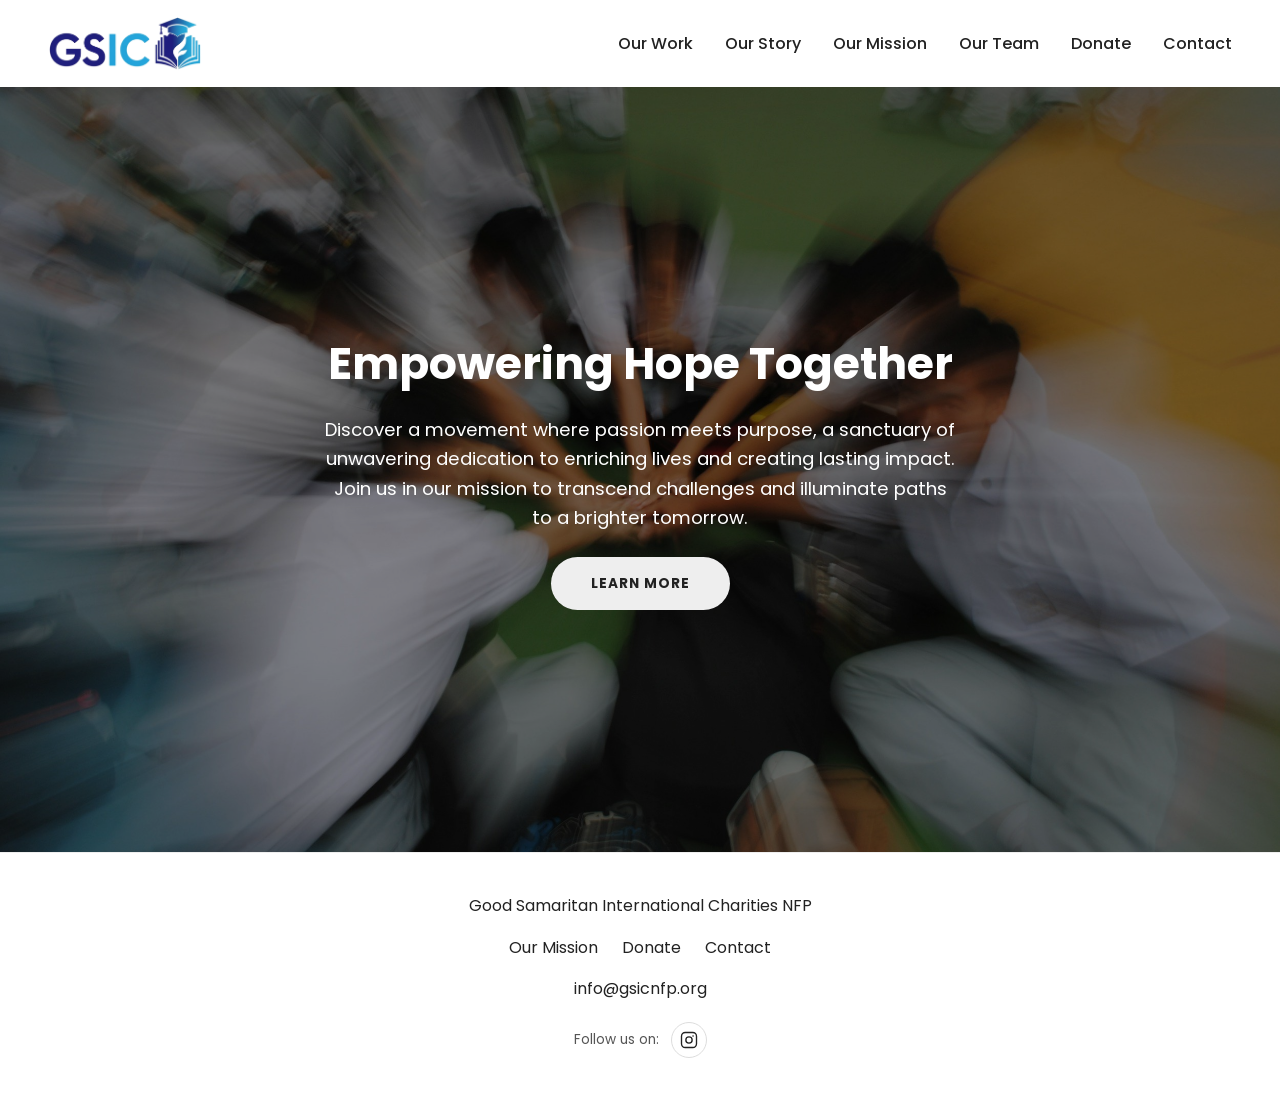
<file: index.html>
<!DOCTYPE html>
<html lang="en">
<head>
  <meta charset="UTF-8">
  <meta name="viewport" content="width=device-width, initial-scale=1.0">
  <title>Good Samaritan International Charities</title>
  <link rel="stylesheet" href="css/style.css">
</head>
<body>

  <header>
    <a href="index.html" class="logo"><img src="images/logo.png" alt="Good Samaritan International Charities"></a>
    <button class="menu-toggle" aria-label="Open menu" onclick="document.getElementById('mobile-nav').classList.add('open')">&#9776;</button>
    <nav id="mobile-nav">
      <button class="menu-close" aria-label="Close menu" onclick="document.getElementById('mobile-nav').classList.remove('open')">&times;</button>
      <ul>
        <li><a href="our-work.html">Our Work</a></li>
        <li><a href="our-story.html">Our Story</a></li>
        <li><a href="our-mission.html">Our Mission</a></li>
        <li><a href="our-team.html">Our Team</a></li>
        <li><a href="donate.html">Donate</a></li>
        <li><a href="contact.html">Contact</a></li>
      </ul>
    </nav>
  </header>

  <section class="hero" style="background-image: url('images/hero-home.jpg');">
    <div class="hero-content">
      <h1>Empowering Hope Together</h1>
      <p>Discover a movement where passion meets purpose, a sanctuary of unwavering dedication to enriching lives and creating lasting impact. Join us in our mission to transcend challenges and illuminate paths to a brighter tomorrow.</p>
      <a href="our-work.html" class="btn">Learn more</a>
    </div>
  </section>

  <footer>
    <p>Good Samaritan International Charities NFP</p>
    <div class="footer-links">
      <a href="our-mission.html">Our Mission</a>
      <a href="donate.html">Donate</a>
      <a href="contact.html">Contact</a>
    </div>
    <p><a href="mailto:info@gsicnfp.org?subject=Info%20Needed">info@gsicnfp.org</a></p>
    <div class="footer-social">
      <span>Follow us on:</span>
      <a href="https://www.instagram.com/gsicnfp" target="_blank" rel="noopener noreferrer" aria-label="GSIC on Instagram">
        <svg viewBox="0 0 24 24" fill="none" stroke="currentColor" stroke-width="1.8"><rect x="2" y="2" width="20" height="20" rx="5"/><circle cx="12" cy="12" r="4.2"/><circle cx="17.4" cy="6.6" r="1.1" fill="currentColor" stroke="none"/></svg>
      </a>
    </div>
  </footer>

</body>
</html>
</file>
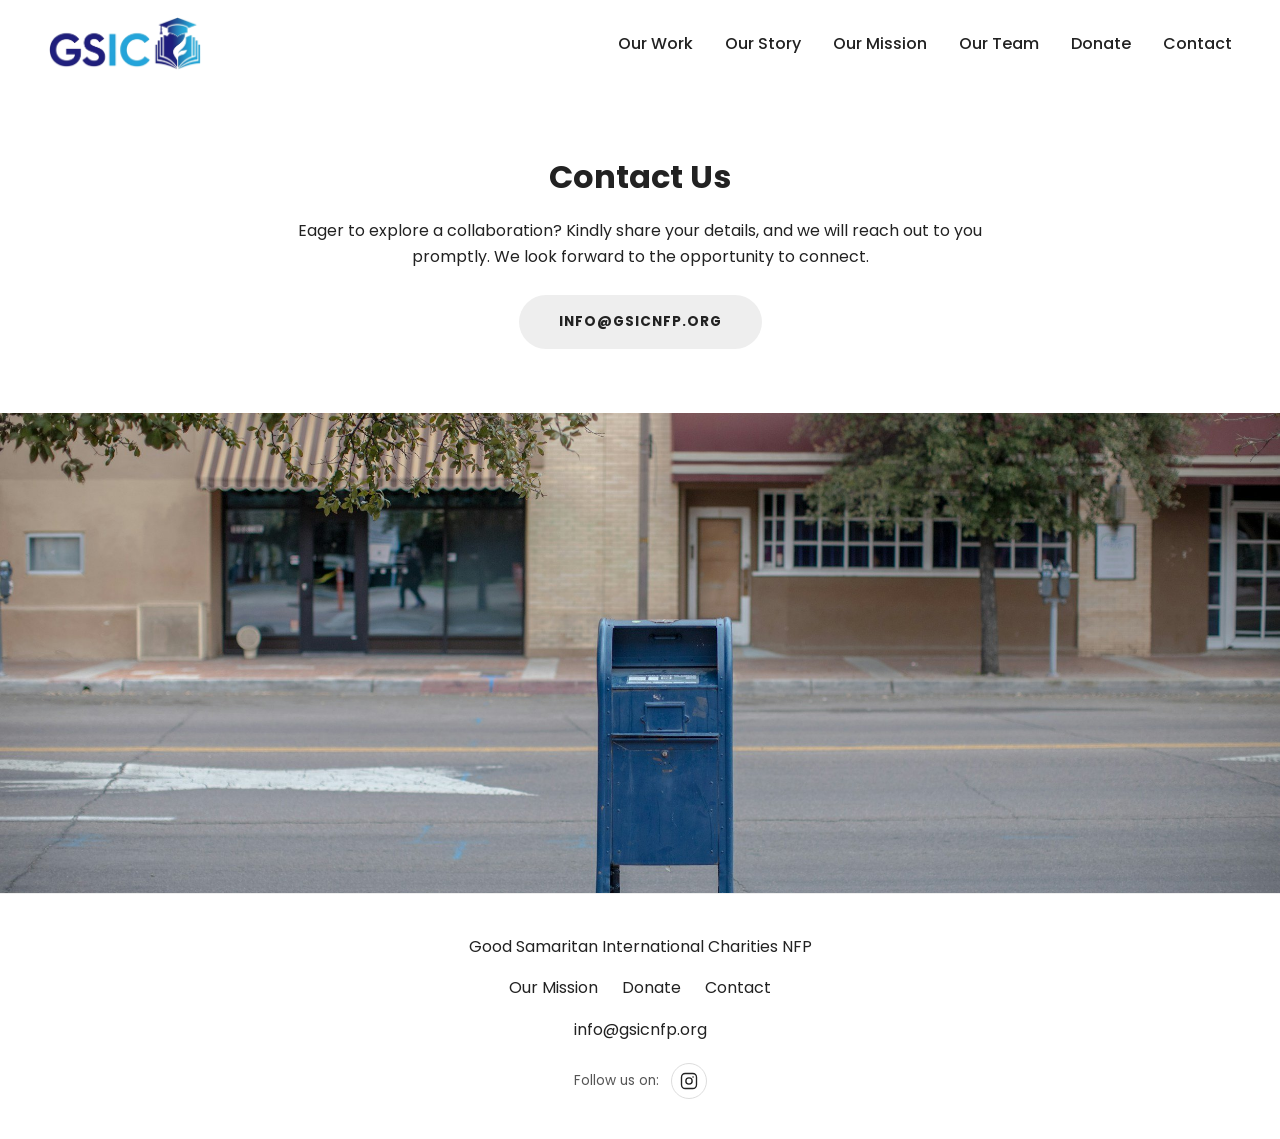
<file: contact.html>
<!DOCTYPE html>
<html lang="en">
<head>
  <meta charset="UTF-8">
  <meta name="viewport" content="width=device-width, initial-scale=1.0">
  <title>Contact — Good Samaritan International Charities</title>
  <link rel="stylesheet" href="css/style.css">
</head>
<body>

  <header>
    <a href="index.html" class="logo"><img src="images/logo.png" alt="Good Samaritan International Charities"></a>
    <button class="menu-toggle" aria-label="Open menu" onclick="document.getElementById('mobile-nav').classList.add('open')">&#9776;</button>
    <nav id="mobile-nav">
      <button class="menu-close" aria-label="Close menu" onclick="document.getElementById('mobile-nav').classList.remove('open')">&times;</button>
      <ul>
        <li><a href="our-work.html">Our Work</a></li>
        <li><a href="our-story.html">Our Story</a></li>
        <li><a href="our-mission.html">Our Mission</a></li>
        <li><a href="our-team.html">Our Team</a></li>
        <li><a href="donate.html">Donate</a></li>
        <li><a href="contact.html">Contact</a></li>
      </ul>
    </nav>
  </header>

  <section class="tight">
    <h2>Contact Us</h2>
    <p>Eager to explore a collaboration? Kindly share your details, and we will reach out to you promptly. We look forward to the opportunity to connect.</p>
    <br>
    <a href="mailto:info@gsicnfp.org?subject=Let's%20Connect" class="btn">info@gsicnfp.org</a>
  </section>

  <img src="images/contact-hero.jpg" alt="Contact us" class="full-image">

  <footer>
    <p>Good Samaritan International Charities NFP</p>
    <div class="footer-links">
      <a href="our-mission.html">Our Mission</a>
      <a href="donate.html">Donate</a>
      <a href="contact.html">Contact</a>
    </div>
    <p><a href="mailto:info@gsicnfp.org?subject=Info%20Needed">info@gsicnfp.org</a></p>
    <div class="footer-social">
      <span>Follow us on:</span>
      <a href="https://www.instagram.com/gsicnfp" target="_blank" rel="noopener noreferrer" aria-label="GSIC on Instagram">
        <svg viewBox="0 0 24 24" fill="none" stroke="currentColor" stroke-width="1.8"><rect x="2" y="2" width="20" height="20" rx="5"/><circle cx="12" cy="12" r="4.2"/><circle cx="17.4" cy="6.6" r="1.1" fill="currentColor" stroke="none"/></svg>
      </a>
    </div>
  </footer>

</body>
</html>
</file>
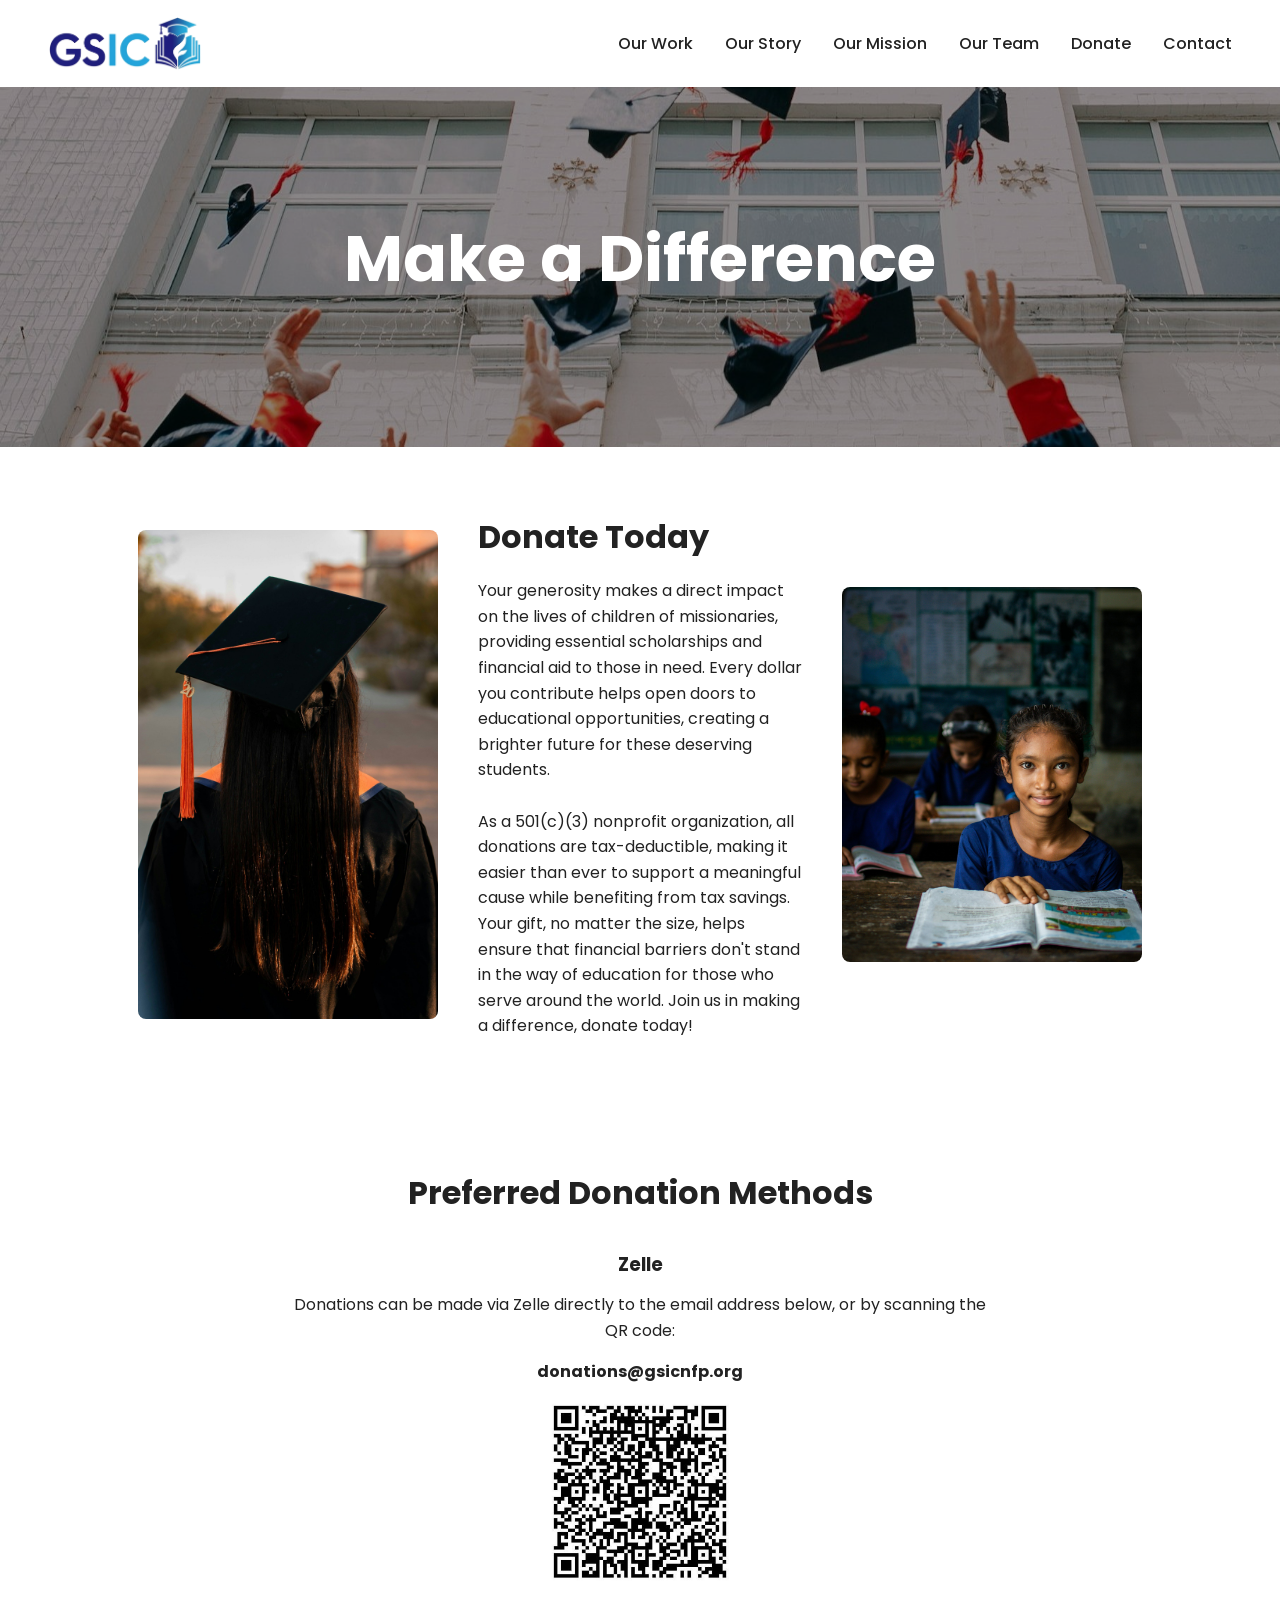
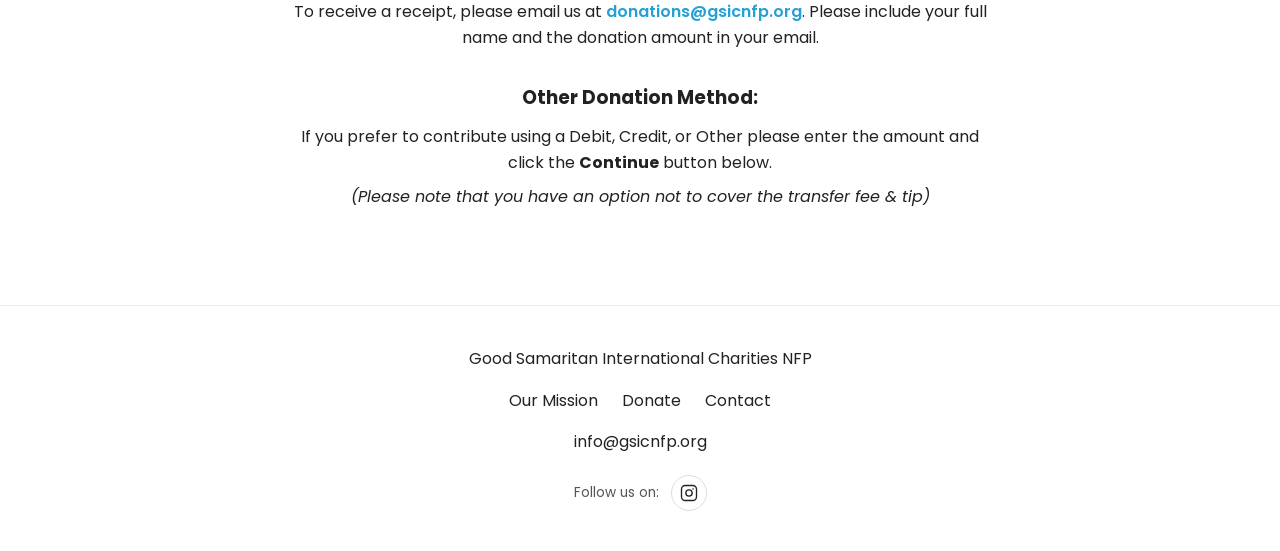
<file: donate.html>
<!DOCTYPE html>
<html lang="en">
<head>
  <meta charset="UTF-8">
  <meta name="viewport" content="width=device-width, initial-scale=1.0">
  <title>Donate — Good Samaritan International Charities</title>
  <link rel="stylesheet" href="css/style.css">
<script async src="https://widgets.givebutter.com/latest.umd.cjs?acct=Au2rxgBh6DePwEBr&p=other"></script>
</head>
<body>

  <header>
    <a href="index.html" class="logo"><img src="images/logo.png" alt="Good Samaritan International Charities"></a>
    <button class="menu-toggle" aria-label="Open menu" onclick="document.getElementById('mobile-nav').classList.add('open')">&#9776;</button>
    <nav id="mobile-nav">
      <button class="menu-close" aria-label="Close menu" onclick="document.getElementById('mobile-nav').classList.remove('open')">&times;</button>
      <ul>
        <li><a href="our-work.html">Our Work</a></li>
        <li><a href="our-story.html">Our Story</a></li>
        <li><a href="our-mission.html">Our Mission</a></li>
        <li><a href="our-team.html">Our Team</a></li>
        <li><a href="donate.html">Donate</a></li>
        <li><a href="contact.html">Contact</a></li>
      </ul>
    </nav>
  </header>

  <section class="hero" style="background-image: url('images/donate-hero.jpg'); min-height: 40vh;">
    <div class="hero-content">
      <h1 style="font-size: 4rem;">Make a Difference</h1>
    </div>
  </section>

  <section class="donate-intro">
    <img src="images/donate-secondary1.jpg" alt="Student in classroom">
    <div class="donate-text">
      <h2>Donate Today</h2>
      <p>Your generosity makes a direct impact on the lives of children of missionaries, providing essential scholarships and financial aid to those in need. Every dollar you contribute helps open doors to educational opportunities, creating a brighter future for these deserving students.</p>
      <br>
      <p>As a 501(c)(3) nonprofit organization, all donations are tax-deductible, making it easier than ever to support a meaningful cause while benefiting from tax savings. Your gift, no matter the size, helps ensure that financial barriers don't stand in the way of education for those who serve around the world. Join us in making a difference, donate today!</p>
    </div>
    <img src="images/donate-secondary2.jpg" alt="Graduate">
  </section>

  <section class="tight">
    <h2>Preferred Donation Methods</h2>

    <div class="donate-method">
      <h3>Zelle</h3>
      <p>Donations can be made via Zelle directly to the email address below, or by scanning the QR code:</p>
      <p style="margin: 1rem 0;"><strong>donations@gsicnfp.org</strong></p>
      <img src="images/zelle-qr.png" alt="Zelle QR Code" class="qr-code">
      <p style="margin-top: 1rem;">To receive a receipt, please email us at <a href="mailto:donations@gsicnfp.org?subject=Request%20for%20Donation%20Receipt&body=Please%20include%20your%20full%20name%20and%20donation%20amount." style="color: var(--teal); font-weight: 600;">donations@gsicnfp.org</a>. Please include your full name and the donation amount in your email.</p>
    </div>

    <div class="donate-method">
      <h3>Other Donation Method:</h3>
      <p>If you prefer to contribute using a Debit, Credit, or Other please enter the amount and click the <strong>Continue</strong> button below.</p>
      <p style="font-style: italic; margin-top: 0.5rem;">(Please note that you have an option not to cover the transfer fee & tip)</p>
      <div style="max-width: 500px; margin: 1.5rem auto 0;">
        <givebutter-widget id="gKw3Pg" style="display: block; width: 100%;"></givebutter-widget>
      </div>
    </div>
  </section>

  <footer>
    <p>Good Samaritan International Charities NFP</p>
    <div class="footer-links">
      <a href="our-mission.html">Our Mission</a>
      <a href="donate.html">Donate</a>
      <a href="contact.html">Contact</a>
    </div>
    <p><a href="mailto:info@gsicnfp.org?subject=Info%20Needed">info@gsicnfp.org</a></p>
    <div class="footer-social">
      <span>Follow us on:</span>
      <a href="https://www.instagram.com/gsicnfp" target="_blank" rel="noopener noreferrer" aria-label="GSIC on Instagram">
        <svg viewBox="0 0 24 24" fill="none" stroke="currentColor" stroke-width="1.8"><rect x="2" y="2" width="20" height="20" rx="5"/><circle cx="12" cy="12" r="4.2"/><circle cx="17.4" cy="6.6" r="1.1" fill="currentColor" stroke="none"/></svg>
      </a>
    </div>
  </footer>

</body>
</html>
</file>
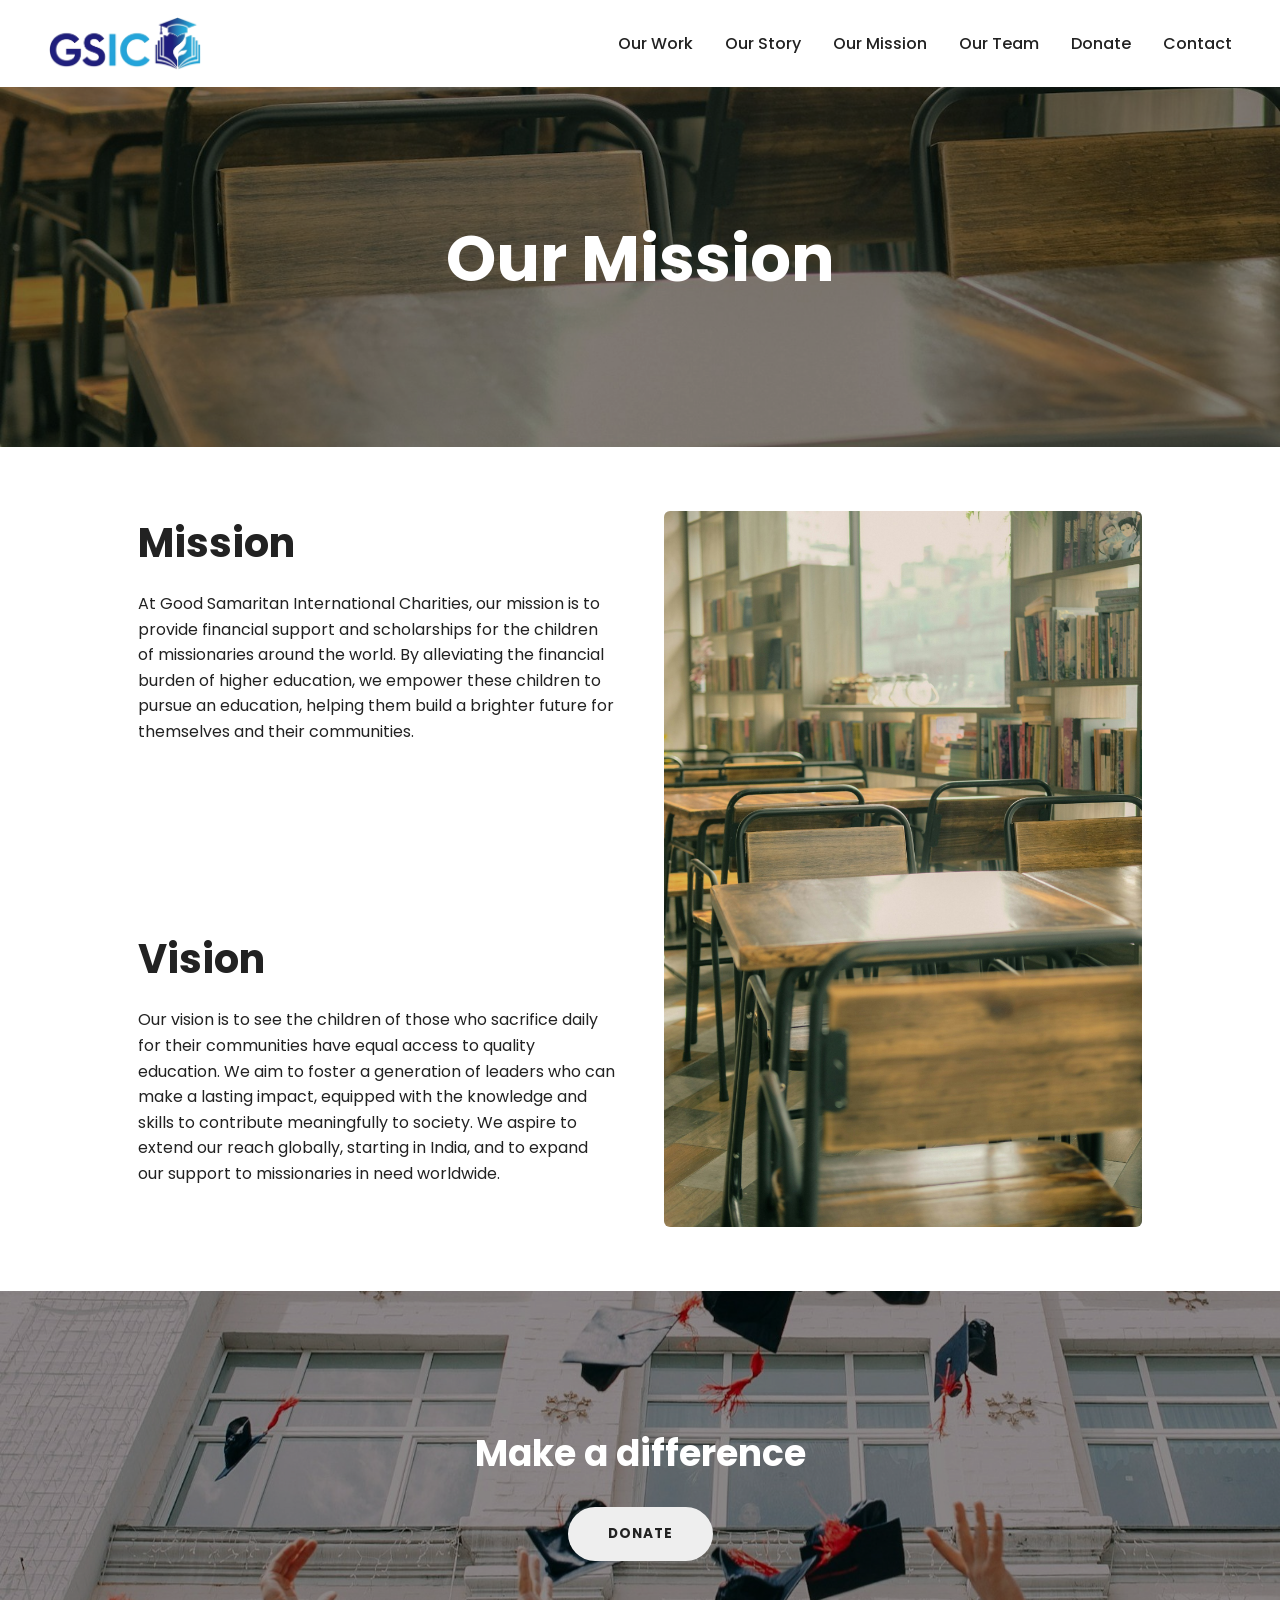
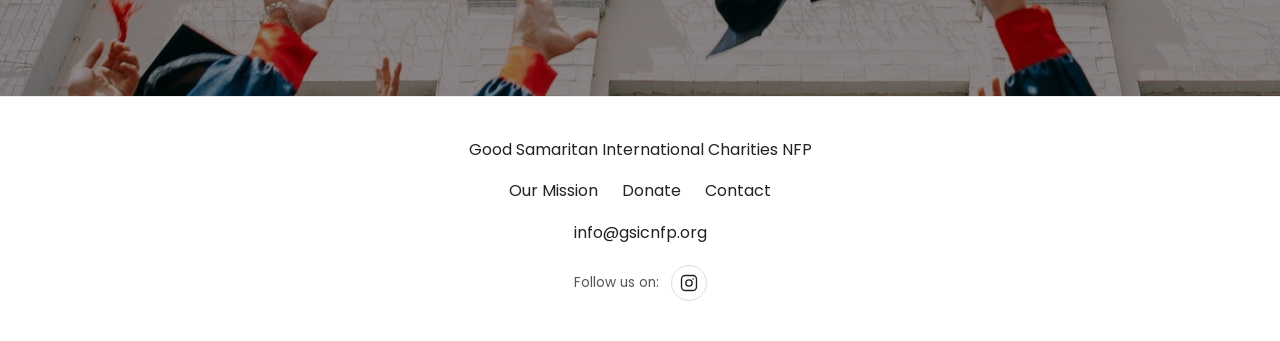
<file: our-mission.html>
<!DOCTYPE html>
<html lang="en">
<head>
  <meta charset="UTF-8">
  <meta name="viewport" content="width=device-width, initial-scale=1.0">
  <title>Our Mission — Good Samaritan International Charities</title>
  <link rel="stylesheet" href="css/style.css">
</head>
<body>

  <header>
    <a href="index.html" class="logo"><img src="images/logo.png" alt="Good Samaritan International Charities"></a>
    <button class="menu-toggle" aria-label="Open menu" onclick="document.getElementById('mobile-nav').classList.add('open')">&#9776;</button>
    <nav id="mobile-nav">
      <button class="menu-close" aria-label="Close menu" onclick="document.getElementById('mobile-nav').classList.remove('open')">&times;</button>
      <ul>
        <li><a href="our-work.html">Our Work</a></li>
        <li><a href="our-story.html">Our Story</a></li>
        <li><a href="our-mission.html">Our Mission</a></li>
        <li><a href="our-team.html">Our Team</a></li>
        <li><a href="donate.html">Donate</a></li>
        <li><a href="contact.html">Contact</a></li>
      </ul>
    </nav>
  </header>

  <section class="hero" style="background-image: url('images/mission.jpg'); min-height: 40vh;">
    <div class="hero-content">
      <h1 style="font-size: 4rem;">Our Mission</h1>
    </div>
  </section>

  <section class="two-col">
    <div class="text-col">
      <div>
        <h2>Mission</h2>
        <p>At Good Samaritan International Charities, our mission is to provide financial support and scholarships for the children of missionaries around the world. By alleviating the financial burden of higher education, we empower these children to pursue an education, helping them build a brighter future for themselves and their communities.</p>
      </div>
      <div>
        <h2>Vision</h2>
        <p>Our vision is to see the children of those who sacrifice daily for their communities have equal access to quality education. We aim to foster a generation of leaders who can make a lasting impact, equipped with the knowledge and skills to contribute meaningfully to society. We aspire to extend our reach globally, starting in India, and to expand our support to missionaries in need worldwide.</p>
      </div>
    </div>
    <div class="image-col">
      <img src="images/mission.jpg" alt="Mission">
    </div>
  </section>

  <section class="hero" style="background-image: url('images/vision.jpg'); min-height: 45vh;">
    <div class="hero-content">
      <h2>Make a difference</h2>
      <a href="donate.html" class="btn">Donate</a>
    </div>
  </section>

  <footer>
    <p>Good Samaritan International Charities NFP</p>
    <div class="footer-links">
      <a href="our-mission.html">Our Mission</a>
      <a href="donate.html">Donate</a>
      <a href="contact.html">Contact</a>
    </div>
    <p><a href="mailto:info@gsicnfp.org?subject=Info%20Needed">info@gsicnfp.org</a></p>
    <div class="footer-social">
      <span>Follow us on:</span>
      <a href="https://www.instagram.com/gsicnfp" target="_blank" rel="noopener noreferrer" aria-label="GSIC on Instagram">
        <svg viewBox="0 0 24 24" fill="none" stroke="currentColor" stroke-width="1.8"><rect x="2" y="2" width="20" height="20" rx="5"/><circle cx="12" cy="12" r="4.2"/><circle cx="17.4" cy="6.6" r="1.1" fill="currentColor" stroke="none"/></svg>
      </a>
    </div>
  </footer>

</body>
</html>
</file>
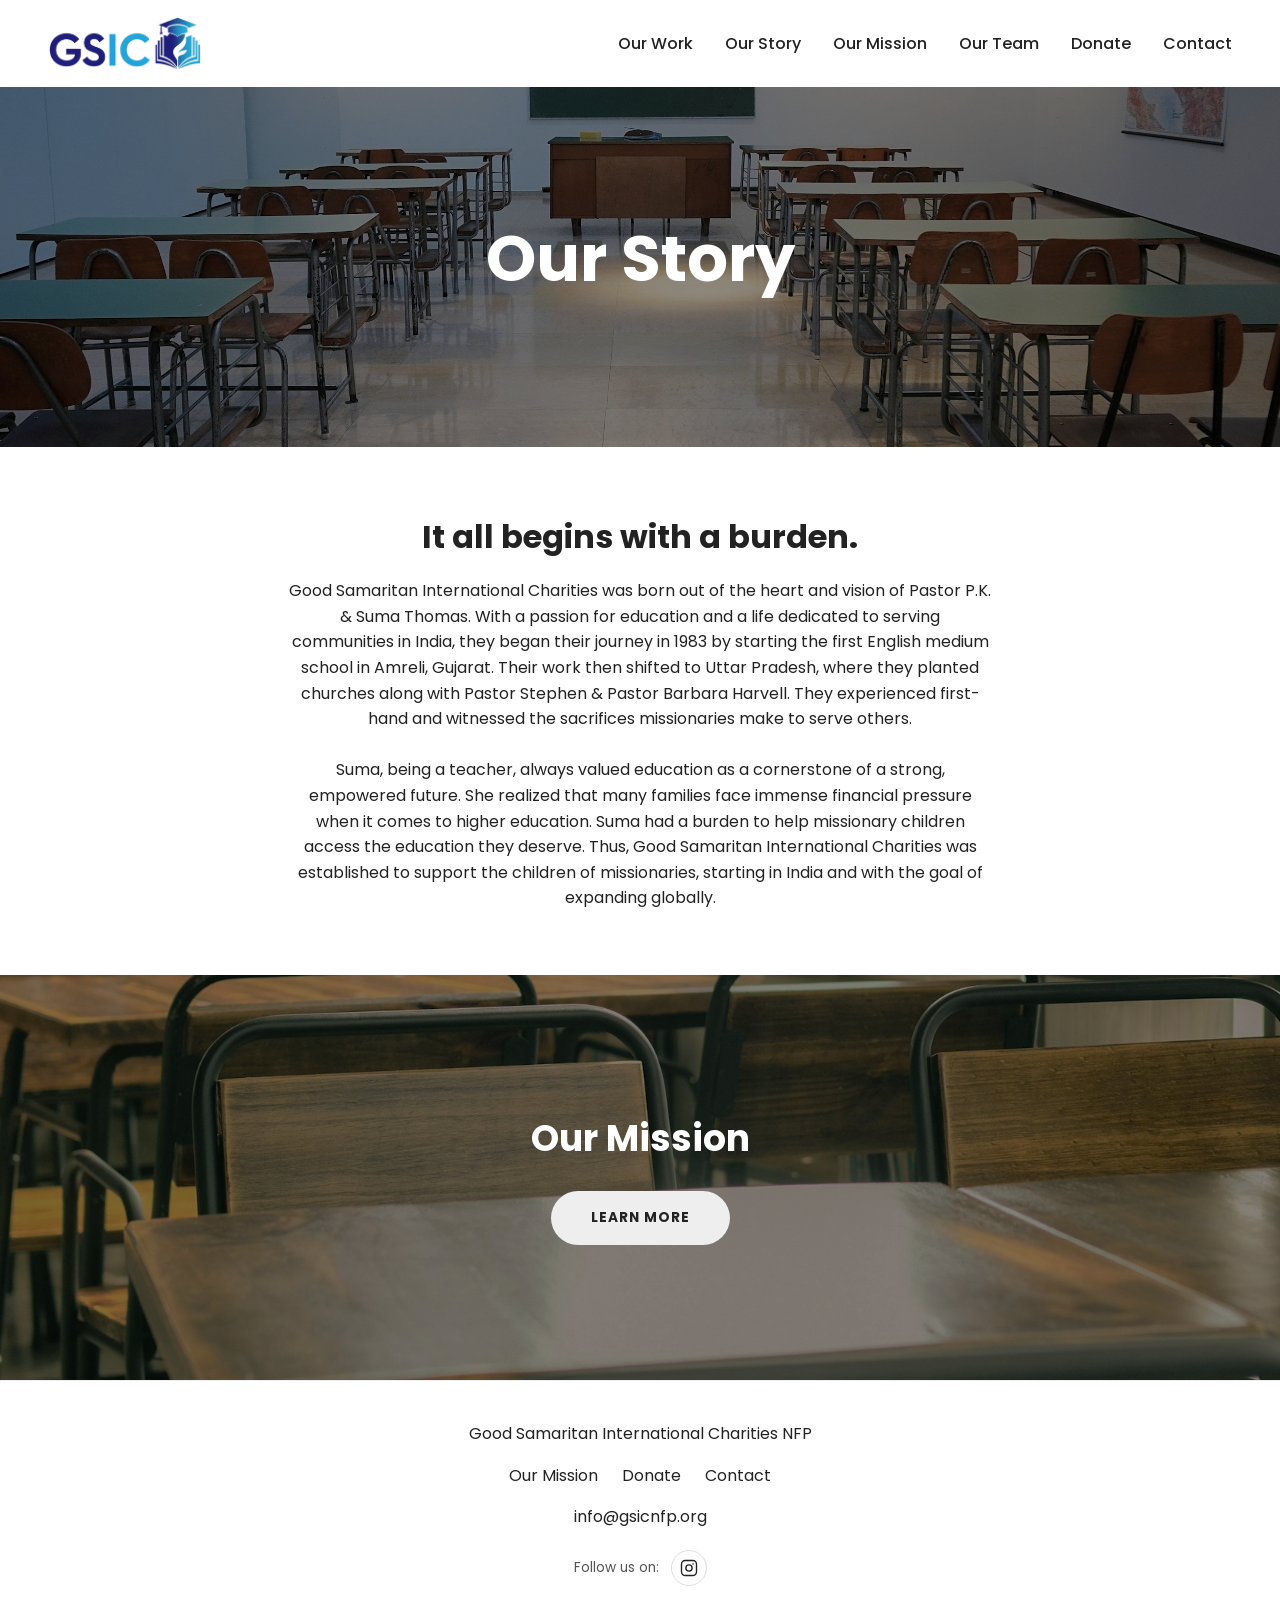
<file: our-story.html>
<!DOCTYPE html>
<html lang="en">
<head>
  <meta charset="UTF-8">
  <meta name="viewport" content="width=device-width, initial-scale=1.0">
  <title>Our Story — Good Samaritan International Charities</title>
  <link rel="stylesheet" href="css/style.css">
</head>
<body>

  <header>
    <a href="index.html" class="logo"><img src="images/logo.png" alt="Good Samaritan International Charities"></a>
    <button class="menu-toggle" aria-label="Open menu" onclick="document.getElementById('mobile-nav').classList.add('open')">&#9776;</button>
    <nav id="mobile-nav">
      <button class="menu-close" aria-label="Close menu" onclick="document.getElementById('mobile-nav').classList.remove('open')">&times;</button>
      <ul>
        <li><a href="our-work.html">Our Work</a></li>
        <li><a href="our-story.html">Our Story</a></li>
        <li><a href="our-mission.html">Our Mission</a></li>
        <li><a href="our-team.html">Our Team</a></li>
        <li><a href="donate.html">Donate</a></li>
        <li><a href="contact.html">Contact</a></li>
      </ul>
    </nav>
  </header>

  <section class="hero" style="background-image: url('images/story-hero.jpg'); min-height: 40vh;">
    <div class="hero-content">
      <h1 style="font-size: 4rem;">Our Story</h1>
    </div>
  </section>

  <section class="tight">
    <h2>It all begins with a burden.</h2>
    <p>Good Samaritan International Charities was born out of the heart and vision of Pastor P.K. & Suma Thomas. With a passion for education and a life dedicated to serving communities in India, they began their journey in 1983 by starting the first English medium school in Amreli, Gujarat. Their work then shifted to Uttar Pradesh, where they planted churches along with Pastor Stephen & Pastor Barbara Harvell. They experienced first-hand and witnessed the sacrifices missionaries make to serve others.</p>
    <br>
    <p>Suma, being a teacher, always valued education as a cornerstone of a strong, empowered future. She realized that many families face immense financial pressure when it comes to higher education. Suma had a burden to help missionary children access the education they deserve. Thus, Good Samaritan International Charities was established to support the children of missionaries, starting in India and with the goal of expanding globally.</p>
  </section>

  <section class="hero" style="background-image: url('images/story-secondary.jpg'); min-height: 45vh;">
    <div class="hero-content">
      <h2>Our Mission</h2>
      <a href="our-mission.html" class="btn">Learn More</a>
    </div>
  </section>

  <footer>
    <p>Good Samaritan International Charities NFP</p>
    <div class="footer-links">
      <a href="our-mission.html">Our Mission</a>
      <a href="donate.html">Donate</a>
      <a href="contact.html">Contact</a>
    </div>
    <p><a href="mailto:info@gsicnfp.org?subject=Info%20Needed">info@gsicnfp.org</a></p>
    <div class="footer-social">
      <span>Follow us on:</span>
      <a href="https://www.instagram.com/gsicnfp" target="_blank" rel="noopener noreferrer" aria-label="GSIC on Instagram">
        <svg viewBox="0 0 24 24" fill="none" stroke="currentColor" stroke-width="1.8"><rect x="2" y="2" width="20" height="20" rx="5"/><circle cx="12" cy="12" r="4.2"/><circle cx="17.4" cy="6.6" r="1.1" fill="currentColor" stroke="none"/></svg>
      </a>
    </div>
  </footer>

</body>
</html>
</file>
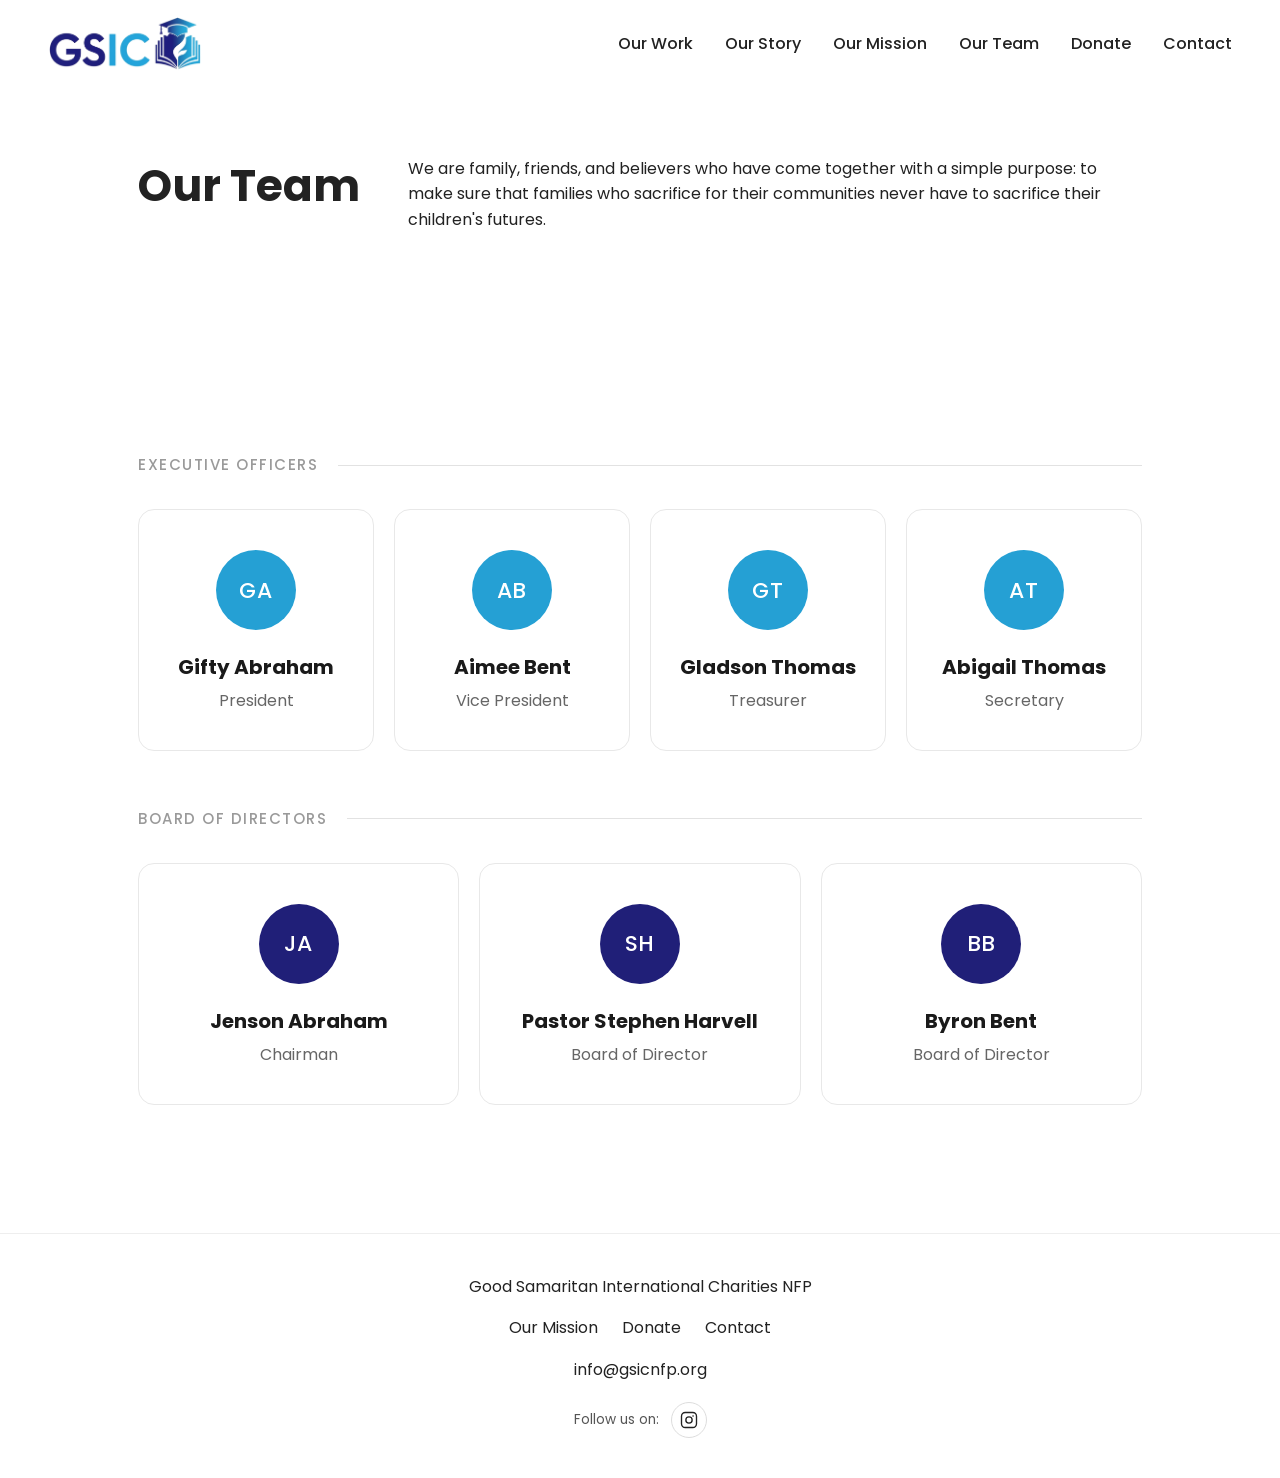
<file: our-team.html>
<!DOCTYPE html>
<html lang="en">
<head>
  <meta charset="UTF-8">
  <meta name="viewport" content="width=device-width, initial-scale=1.0">
  <title>Our Team — Good Samaritan International Charities</title>
  <link rel="stylesheet" href="css/style.css">
  <style>
    .gsic-team {
      font-family: inherit;
      max-width: 100%;
      padding: 2rem 0 4rem;
    }
    .gsic-section-header {
      display: flex;
      align-items: center;
      gap: 1.25rem;
      margin: 3.5rem 0 2rem;
    }
    .gsic-section-label {
      font-size: 15px;
      font-weight: 500;
      letter-spacing: 0.1em;
      text-transform: uppercase;
      color: #9a9a9a;
      white-space: nowrap;
    }
    .gsic-section-rule {
      flex: 1;
      height: 1px;
      background: #e2e2e2;
    }
    .gsic-card-grid {
      display: grid;
      grid-template-columns: repeat(4, 1fr);
      gap: 20px;
    }
    .gsic-card-grid.board {
      grid-template-columns: repeat(3, 1fr);
    }
    .gsic-card {
      background: #ffffff;
      border: 1px solid #e8e8e8;
      border-radius: 16px;
      padding: 2.5rem 1.5rem 2.25rem;
      text-align: center;
      transition: transform 0.2s ease, box-shadow 0.2s ease, border-color 0.2s ease;
    }
    .gsic-card:hover {
      transform: translateY(-5px);
      box-shadow: 0 16px 40px rgba(0,0,0,0.08);
      border-color: #25A0D4;   /* was #C2E2F0 */
    }
    .gsic-card.board-card:hover {
      border-color:  #201F78;   /* was #C2C2F0 */
    }
    .gsic-avatar {
      width: 80px;
      height: 80px;
      border-radius: 50%;
      display: flex;
      align-items: center;
      justify-content: center;
      font-size: 22px;
      font-weight: 500;
      margin: 0 auto 1.5rem;
      letter-spacing: 0.03em;
    }
    .gsic-avatar.navy {
      background: #201F78;
      color: #ffffff;
    }
    .gsic-avatar.skyblue {
      background: #25A0D4;
      color: #ffffff;
    }
    .gsic-card-name {
      font-size: 20px;
      font-weight: 700;
      color: #1a1a1a;
      margin: 0 0 8px;
      line-height: 1.3;
    }
    .gsic-card-role {
      font-size: 16px;
      font-weight: 400;
      color: #666666;
      margin: 0;
      line-height: 1.6;
    }
    @media (max-width: 720px) {
      .gsic-card-grid,
      .gsic-card-grid.board {
        grid-template-columns: repeat(2, 1fr);
      }
    }
    @media (max-width: 420px) {
      .gsic-card-grid,
      .gsic-card-grid.board {
        grid-template-columns: 1fr 1fr;
        gap: 12px;
      }
    }
  </style>
</head>
<body>

  <header>
    <a href="index.html" class="logo"><img src="images/logo.png" alt="Good Samaritan International Charities"></a>
    <button class="menu-toggle" aria-label="Open menu" onclick="document.getElementById('mobile-nav').classList.add('open')">&#9776;</button>
    <nav id="mobile-nav">
      <button class="menu-close" aria-label="Close menu" onclick="document.getElementById('mobile-nav').classList.remove('open')">&times;</button>
      <ul>
        <li><a href="our-work.html">Our Work</a></li>
        <li><a href="our-story.html">Our Story</a></li>
        <li><a href="our-mission.html">Our Mission</a></li>
        <li><a href="our-team.html">Our Team</a></li>
        <li><a href="donate.html">Donate</a></li>
        <li><a href="contact.html">Contact</a></li>
      </ul>
    </nav>
  </header>

  <section class="team-intro">
    <h2>Our Team</h2>
    <p>We are family, friends, and believers who have come together with a simple purpose: to make sure that families who sacrifice for their communities never have to sacrifice their children's futures.</p>
  </section>

  <section>
    <div class="gsic-team">
      <div class="gsic-section-header">
        <span class="gsic-section-label">Executive Officers</span>
        <div class="gsic-section-rule"></div>
      </div>
      <div class="gsic-card-grid">
        <div class="gsic-card">
          <div class="gsic-avatar skyblue">GA</div>
          <p class="gsic-card-name">Gifty Abraham</p>
          <p class="gsic-card-role">President</p>
        </div>
        <div class="gsic-card">
          <div class="gsic-avatar skyblue">AB</div>
          <p class="gsic-card-name">Aimee Bent</p>
          <p class="gsic-card-role">Vice President</p>
        </div>
        <div class="gsic-card">
          <div class="gsic-avatar skyblue">GT</div>
          <p class="gsic-card-name">Gladson Thomas</p>
          <p class="gsic-card-role">Treasurer</p>
        </div>
        <div class="gsic-card">
          <div class="gsic-avatar skyblue">AT</div>
          <p class="gsic-card-name">Abigail Thomas</p>
          <p class="gsic-card-role">Secretary</p>
        </div>
      </div>

      <div class="gsic-section-header">
        <span class="gsic-section-label">Board of Directors</span>
        <div class="gsic-section-rule"></div>
      </div>
      <div class="gsic-card-grid board">
        <div class="gsic-card board-card">
          <div class="gsic-avatar navy">JA</div>
          <p class="gsic-card-name">Jenson Abraham</p>
          <p class="gsic-card-role">Chairman</p>
        </div>
        <div class="gsic-card board-card">
          <div class="gsic-avatar navy">SH</div>
          <p class="gsic-card-name">Pastor Stephen Harvell</p>
          <p class="gsic-card-role">Board of Director</p>
        </div>
        <div class="gsic-card board-card">
          <div class="gsic-avatar navy">BB</div>
          <p class="gsic-card-name">Byron Bent</p>
          <p class="gsic-card-role">Board of Director</p>
        </div>
      </div>
    </div>
  </section>

  <footer>
    <p>Good Samaritan International Charities NFP</p>
    <div class="footer-links">
      <a href="our-mission.html">Our Mission</a>
      <a href="donate.html">Donate</a>
      <a href="contact.html">Contact</a>
    </div>
    <p><a href="mailto:info@gsicnfp.org?subject=Info%20Needed">info@gsicnfp.org</a></p>
    <div class="footer-social">
      <span>Follow us on:</span>
      <a href="https://www.instagram.com/gsicnfp" target="_blank" rel="noopener noreferrer" aria-label="GSIC on Instagram">
        <svg viewBox="0 0 24 24" fill="none" stroke="currentColor" stroke-width="1.8"><rect x="2" y="2" width="20" height="20" rx="5"/><circle cx="12" cy="12" r="4.2"/><circle cx="17.4" cy="6.6" r="1.1" fill="currentColor" stroke="none"/></svg>
      </a>
    </div>
  </footer>

</body>
</html>
</file>
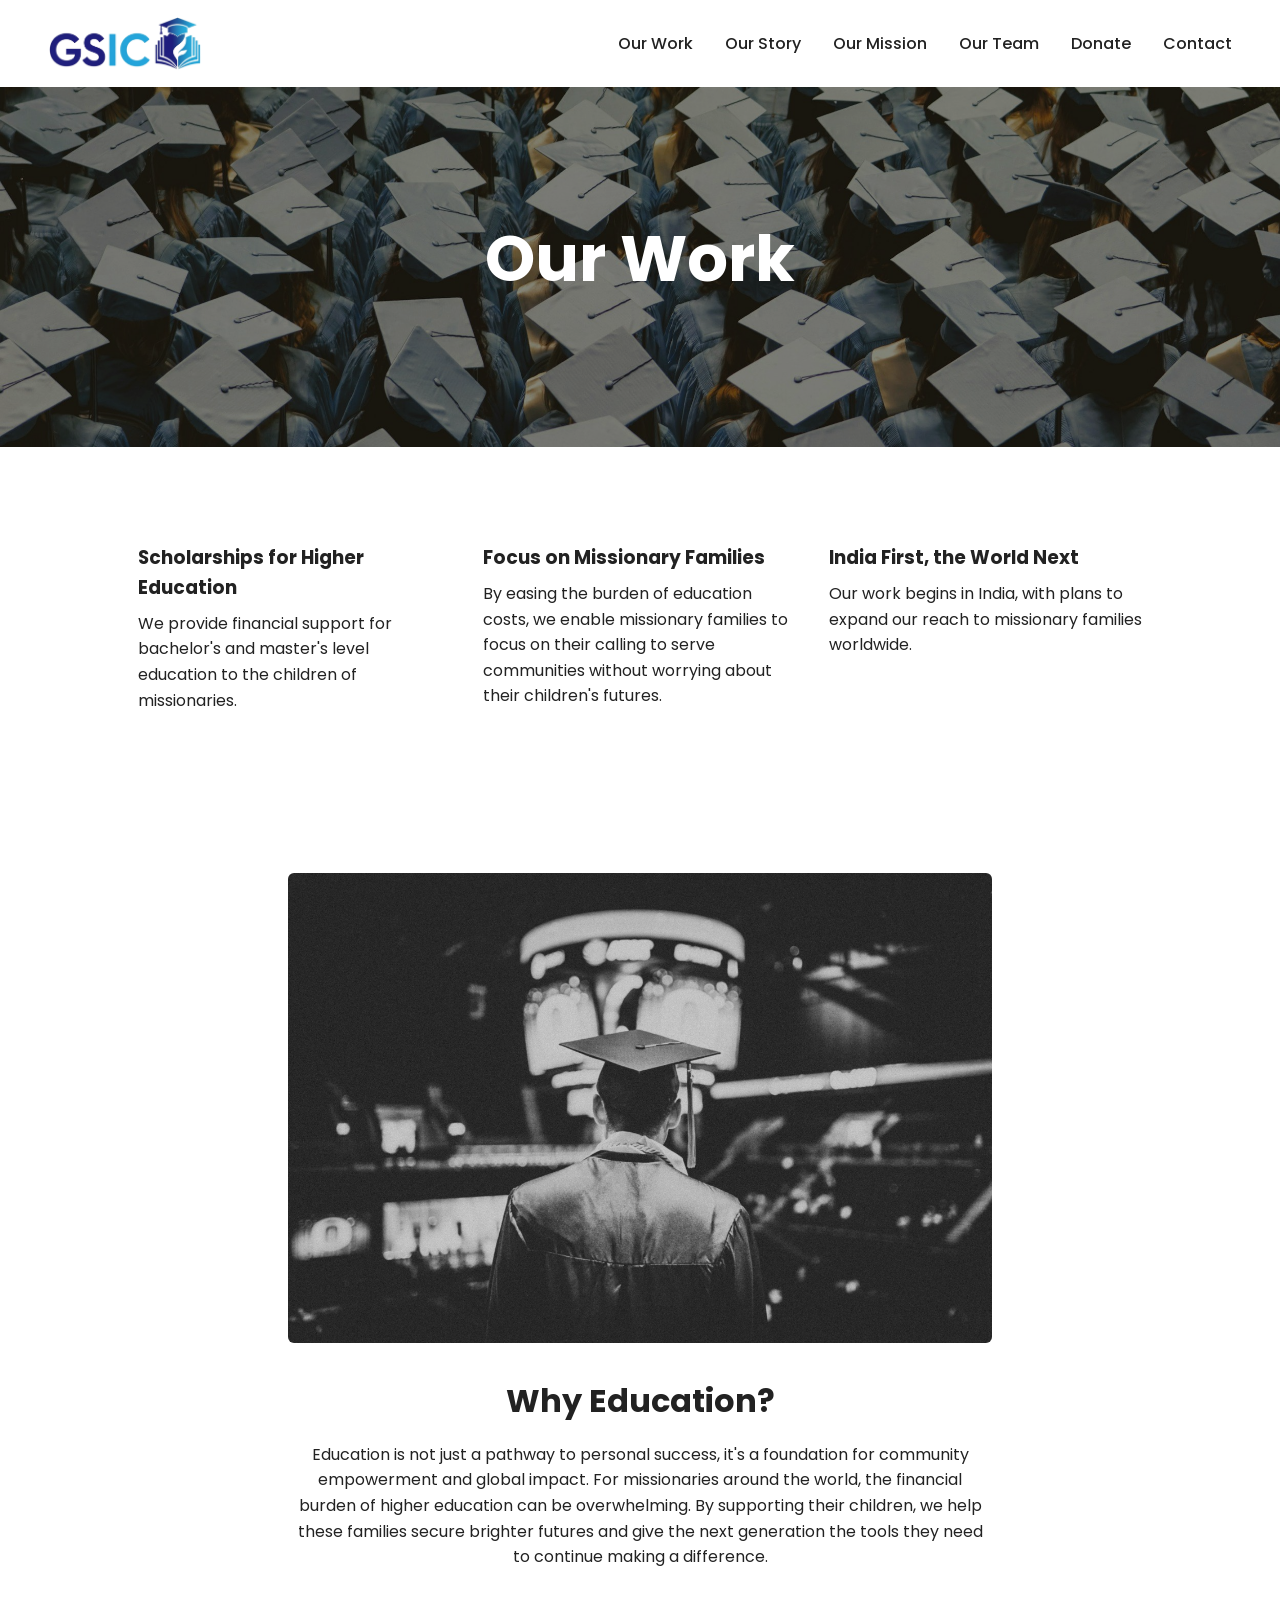
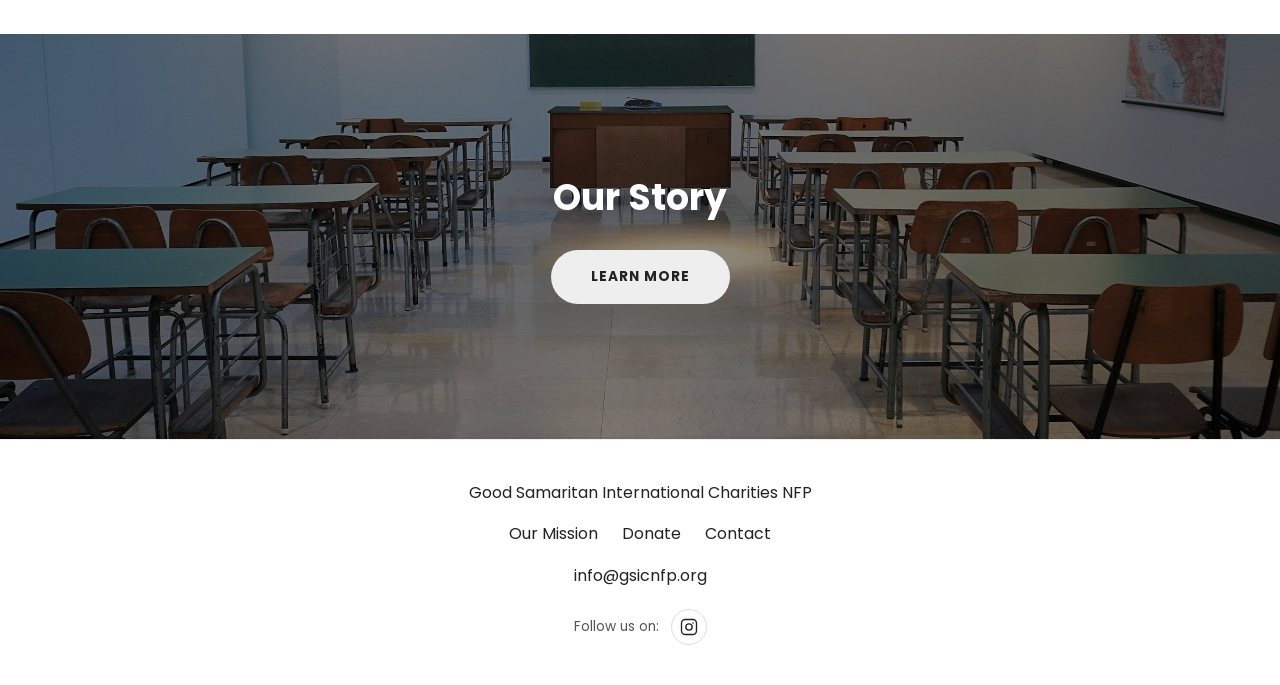
<file: our-work.html>
<!DOCTYPE html>
<html lang="en">
<head>
  <meta charset="UTF-8">
  <meta name="viewport" content="width=device-width, initial-scale=1.0">
  <title>Our Work — Good Samaritan International Charities</title>
  <link rel="stylesheet" href="css/style.css">
</head>
<body>

  <header>
    <a href="index.html" class="logo"><img src="images/logo.png" alt="Good Samaritan International Charities"></a>
    <button class="menu-toggle" aria-label="Open menu" onclick="document.getElementById('mobile-nav').classList.add('open')">&#9776;</button>
    <nav id="mobile-nav">
      <button class="menu-close" aria-label="Close menu" onclick="document.getElementById('mobile-nav').classList.remove('open')">&times;</button>
      <ul>
        <li><a href="our-work.html">Our Work</a></li>
        <li><a href="our-story.html">Our Story</a></li>
        <li><a href="our-mission.html">Our Mission</a></li>
        <li><a href="our-team.html">Our Team</a></li>
        <li><a href="donate.html">Donate</a></li>
        <li><a href="contact.html">Contact</a></li>
      </ul>
    </nav>
  </header>

  <section class="hero" style="background-image: url('images/work-hero.jpg'); min-height: 40vh;">
    <div class="hero-content">
      <h1 style="font-size: 4rem;">Our Work</h1>
    </div>
  </section>

  <section>
    <div class="feature-grid">
      <div class="feature">
        <h3>Scholarships for Higher Education</h3>
        <p>We provide financial support for bachelor's and master's level education to the children of missionaries.</p>
      </div>
      <div class="feature">
        <h3>Focus on Missionary Families</h3>
        <p>By easing the burden of education costs, we enable missionary families to focus on their calling to serve communities without worrying about their children's futures.</p>
      </div>
      <div class="feature">
        <h3>India First, the World Next</h3>
        <p>Our work begins in India, with plans to expand our reach to missionary families worldwide.</p>
      </div>
    </div>
  </section>

  <section class="tight">
    <img src="images/why-education.jpg" alt="Why Education" class="section-image">
    <h2>Why Education?</h2>
    <p>Education is not just a pathway to personal success, it's a foundation for community empowerment and global impact. For missionaries around the world, the financial burden of higher education can be overwhelming. By supporting their children, we help these families secure brighter futures and give the next generation the tools they need to continue making a difference.</p>
  </section>

  <section class="hero" style="background-image: url('images/story-hero.jpg'); min-height: 45vh;">
    <div class="hero-content">
      <h2>Our Story</h2>
      <a href="our-story.html" class="btn">Learn More</a>
    </div>
  </section>

  <footer>
    <p>Good Samaritan International Charities NFP</p>
    <div class="footer-links">
      <a href="our-mission.html">Our Mission</a>
      <a href="donate.html">Donate</a>
      <a href="contact.html">Contact</a>
    </div>
    <p><a href="mailto:info@gsicnfp.org?subject=Info%20Needed">info@gsicnfp.org</a></p>
    <div class="footer-social">
      <span>Follow us on:</span>
      <a href="https://www.instagram.com/gsicnfp" target="_blank" rel="noopener noreferrer" aria-label="GSIC on Instagram">
        <svg viewBox="0 0 24 24" fill="none" stroke="currentColor" stroke-width="1.8"><rect x="2" y="2" width="20" height="20" rx="5"/><circle cx="12" cy="12" r="4.2"/><circle cx="17.4" cy="6.6" r="1.1" fill="currentColor" stroke="none"/></svg>
      </a>
    </div>
  </footer>

</body>
</html>
</file>
<file: css/style.css>
@import url('https://fonts.googleapis.com/css2?family=Poppins:wght@400;500;600;700&display=swap');

:root {
  --teal: #25A0D4;
  --teal-dark: #1B769C;
  --purple: #6b4c9a;
  --dark: #222222;
  --gray: #555555;
  --light-bg: #f7f7f5;
  --white: #ffffff;
}

* {
  box-sizing: border-box;
  margin: 0;
  padding: 0;
}

body {
  font-family: 'Poppins', 'Helvetica Neue', Arial, sans-serif;
  color: var(--dark);
  line-height: 1.6;
}

a {
  text-decoration: none;
  color: inherit;
}

img {
  max-width: 100%;
  display: block;
}

/* Header / Nav */
header {
  display: flex;
  align-items: center;
  justify-content: space-between;
  padding: 1rem 3rem;
  background: var(--white);
  flex-wrap: wrap;
}

header .logo img {
  height: 55px;
}

nav ul {
  list-style: none;
  display: flex;
  gap: 2rem;
  flex-wrap: wrap;
}

nav ul li a {
  font-weight: 500;
  color: var(--dark);
  transition: color 0.2s ease;
}

nav ul li a:hover {
  color: var(--teal);
}

.menu-toggle,
.menu-close {
  display: none;
  background: none;
  border: none;
  font-size: 1.75rem;
  cursor: pointer;
  color: var(--dark);
  line-height: 1;
}

/* Hero */
.hero {
  position: relative;
  min-height: 85vh;
  display: flex;
  align-items: center;
  justify-content: center;
  text-align: center;
  color: var(--white);
  background-size: cover;
  background-position: center;
}

.hero::before {
  content: "";
  position: absolute;
  inset: 0;
  background: rgba(0, 0, 0, 0.45);
}

.hero-content {
  position: relative;
  max-width: 700px;
  padding: 2rem;
}

.hero-content h1 {
  font-size: 2.75rem;
  margin-bottom: 1rem;
}

.hero-content p {
  font-size: 1.15rem;
  margin-bottom: 1.5rem;
}

.hero-content h2 {
  color: var(--white);
  font-size: 2.25rem;
  margin-bottom: 1.5rem;
}

/* Buttons */
.btn {
  display: inline-block;
  padding: 1rem 2.5rem;
  background: #eeeeee;
  color: var(--dark);
  border-radius: 50px;
  font-weight: 700;
  font-size: 0.85rem;
  letter-spacing: 1px;
  text-transform: uppercase;
  transition: background 0.2s ease, transform 0.15s ease;
}

.btn:hover {
  background: var(--white);
  transform: translateY(-1px);
}

/* Sections */
section {
  padding: 4rem 3rem;
  max-width: 1100px;
  margin: 0 auto;
}

section.tight {
  max-width: 800px;
  text-align: center;
}

section.hero {
  max-width: none;
  padding: 0;
  margin: 0;
}

.section-image {
  width: 100%;
  border-radius: 6px;
  margin: 2rem 0;
}

h2 {
  font-size: 2rem;
  margin-bottom: 1rem;
  color: var(--dark);
}

.feature-grid {
  display: grid;
  grid-template-columns: repeat(auto-fit, minmax(260px, 1fr));
  gap: 2rem;
  margin-top: 2rem;
}

.feature-grid .feature h3 {
  color: var(--dark);
  margin-bottom: 0.5rem;
}

.team-intro {
  display: grid;
  grid-template-columns: auto 1fr;
  gap: 3rem;
  align-items: center;
  max-width: 1100px;
}

.team-intro h2 {
  text-align: left;
  color: var(--dark);
  font-size: 2.75rem;
  white-space: nowrap;
}

.team-intro p {
  text-align: left;
}

@media (max-width: 800px) {
  .team-intro {
    grid-template-columns: 1fr;
  }
  .team-intro h2 {
    white-space: normal;
  }
}

/* Two column layout (used on Our Mission) */
.two-col {
  display: grid;
  grid-template-columns: 1fr 1fr;
  gap: 3rem;
  align-items: stretch;
  max-width: 1100px;
}

.two-col .text-col {
  display: flex;
  flex-direction: column;
  justify-content: space-between;
  height: 100%;
}

.two-col .text-col h2 {
  text-align: left;
  color: var(--dark);
  font-size: 2.5rem;
}

.two-col .text-col p {
  text-align: left;
  margin-bottom: 2.5rem;
}

.two-col .image-col img {
  width: 100%;
  height: 100%;
  object-fit: cover;
  border-radius: 6px;
}

@media (max-width: 800px) {
  .two-col {
    grid-template-columns: 1fr;
  }
}

/* Team */
.team-grid {
  display: grid;
  grid-template-columns: repeat(auto-fit, minmax(200px, 1fr));
  gap: 2rem;
  margin-top: 2rem;
  text-align: center;
}

.avatar {
  width: 80px;
  height: 80px;
  border-radius: 50%;
  background: var(--teal);
  color: var(--white);
  display: flex;
  align-items: center;
  justify-content: center;
  font-weight: 700;
  font-size: 1.25rem;
  margin: 0 auto 0.75rem;
}

.team-grid.board .avatar {
  background: var(--purple);
}

.team-grid .role {
  color: var(--gray);
  font-size: 0.9rem;
}

/* Donate */
.donate-intro {
  display: grid;
  grid-template-columns: 300px 1fr 300px;
  gap: 2.5rem;
  align-items: center;
  max-width: 1100px;
}

.donate-intro img {
  border-radius: 8px;
  width: 100%;
}

.donate-intro .donate-text {
  text-align: left;
}

@media (max-width: 900px) {
  .donate-intro {
    grid-template-columns: 1fr;
  }
}

.donate-method {
  margin: 2rem 0;
}

.donate-method h3 {
  color: var(--dark);
  margin-bottom: 0.75rem;
}

.full-image {
  width: 100%;
  max-height: 480px;
  object-fit: cover;
}

.qr-code {
  max-width: 180px;
  margin: 1rem auto;
  display: block;
}

givebutter-widget {
  display: block;
  margin: 1.5rem auto 0;
  max-width: 500px;
}

/* Footer */
footer {
  background: var(--white);
  color: var(--dark);
  text-align: center;
  padding: 2.5rem 1.5rem;
  border-top: 1px solid #eeeeee;
}

footer .footer-links {
  display: flex;
  justify-content: center;
  gap: 1.5rem;
  margin: 1rem 0;
  flex-wrap: wrap;
}

footer a {
  color: var(--dark);
}

footer a:hover {
  color: var(--teal);
}

.footer-social {
  display: flex;
  justify-content: center;
  align-items: center;
  gap: 0.75rem;
  margin-top: 1.25rem;
}

.footer-social span {
  font-size: 0.85rem;
  color: var(--gray);
}

.footer-social a {
  display: inline-flex;
  align-items: center;
  justify-content: center;
  width: 36px;
  height: 36px;
  border-radius: 50%;
  border: 1px solid #dddddd;
  transition: border-color 0.2s ease, color 0.2s ease;
}

.footer-social a:hover {
  border-color: var(--teal);
  color: var(--teal);
}

.footer-social svg {
  width: 18px;
  height: 18px;
}

@media (max-width: 700px) {
  header {
    padding: 1rem 1.5rem;
  }

  header .logo img {
    height: 45px;
  }

  .menu-toggle {
    display: block;
  }

  nav {
    position: fixed;
    inset: 0;
    background: var(--white);
    display: flex;
    flex-direction: column;
    align-items: center;
    justify-content: center;
    transform: translateX(100%);
    transition: transform 0.25s ease;
    z-index: 1000;
  }

  nav.open {
    transform: translateX(0);
  }

  .menu-close {
    display: block;
    position: absolute;
    top: 1.5rem;
    right: 1.5rem;
  }

  nav ul {
    flex-direction: column;
    align-items: center;
    gap: 2rem;
  }

  nav ul li a {
    font-size: 1.5rem;
  }

  .hero-content h1 {
    font-size: 2rem;
  }
}
</file>
